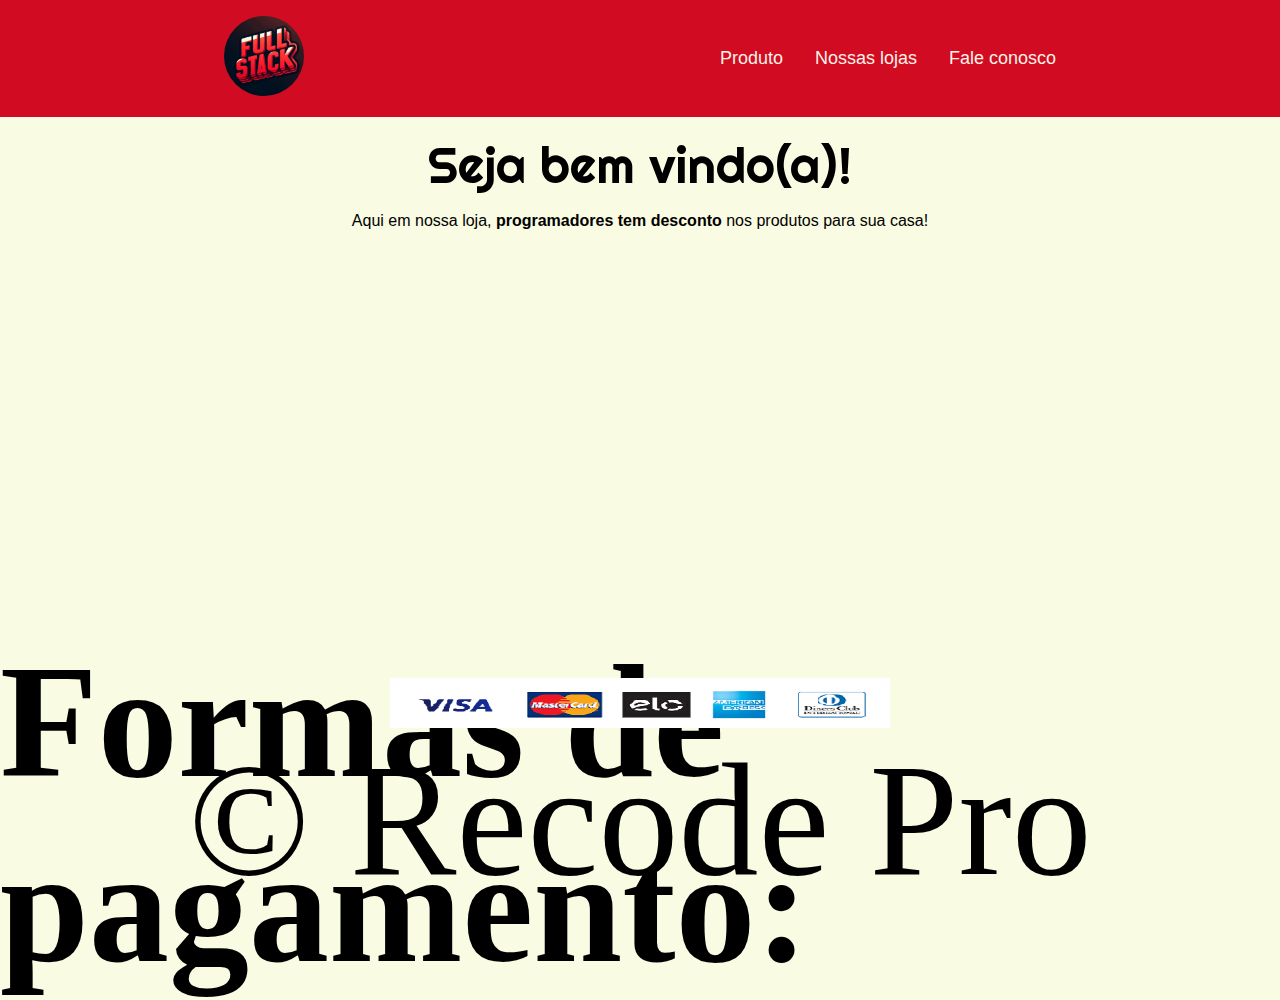
<file: INDEX.HTML>
<!DOCTYPE html>
<html lang="pt-br">
    <head> 
        <meta charset="UTF-8">
       <title> Full stack eletro </title>
       <link rel="stylesheet" href="CSS/ARQUIVO.css">
       <link rel="stylesheet" href="https://stackpath.bootstrapcdn.com/bootstrap/4.1.3/css/bootstrap.min.css" integrity="sha384-MCw98/SFnGE8fJT3GXwEOngsV7Zt27NXFoaoApmYm81iuXoPkFOJwJ8ERdknLPMO" crossorigin="anonymous">
        <script src="JAVASCRIPT/Funções.js"></script>
     
    </head>
    <body>
    
        <header class="cabecalho">
            <a class="cabecalho-menu-item" href="INDEX.HTML"><img class="cabecalho-imagem" src="./imagens/logo.png" alt="Full Stack Eletro"></a> 
            <nav class="cabecalho-menu">
               
                <a class="cabecalho-menu-item" href="PRODUTOS.HTML">Produto</a>
                <a class="cabecalho-menu-item" href="LOJAS.HTML">Nossas lojas</a>
                <a class="cabecalho-menu-item" href="FALE CONOSCO.HTML">Fale conosco</a>
            </nav>
        </header>
     <!-- fim do Menu -->
      <main class="conteudo-principal">
        <section class="conteudo-primario">
        <div class="conteudo-principal-escrito">
        <h2 class="conteudo-principal-titulo">Seja bem vindo(a)!</h2>
        <p class="conteudo-principal-paragrafo">Aqui em nossa loja, <b>programadores tem desconto</b> nos produtos para sua casa!</p>
         
    </section>
    </div>
      </main>
     
     
     
     <footer class="rodape">
        
        <p class="formas-pagamentos"><b>Formas de pagamento:
        </b>
    
    </p>
    <img class="cartao" src="./imagens/cartao.png" alt="formas de pagamento">

        <p class="copyryte">&copy; Recode Pro
            </p>
        </footer>
    </body>
</html>
</file>
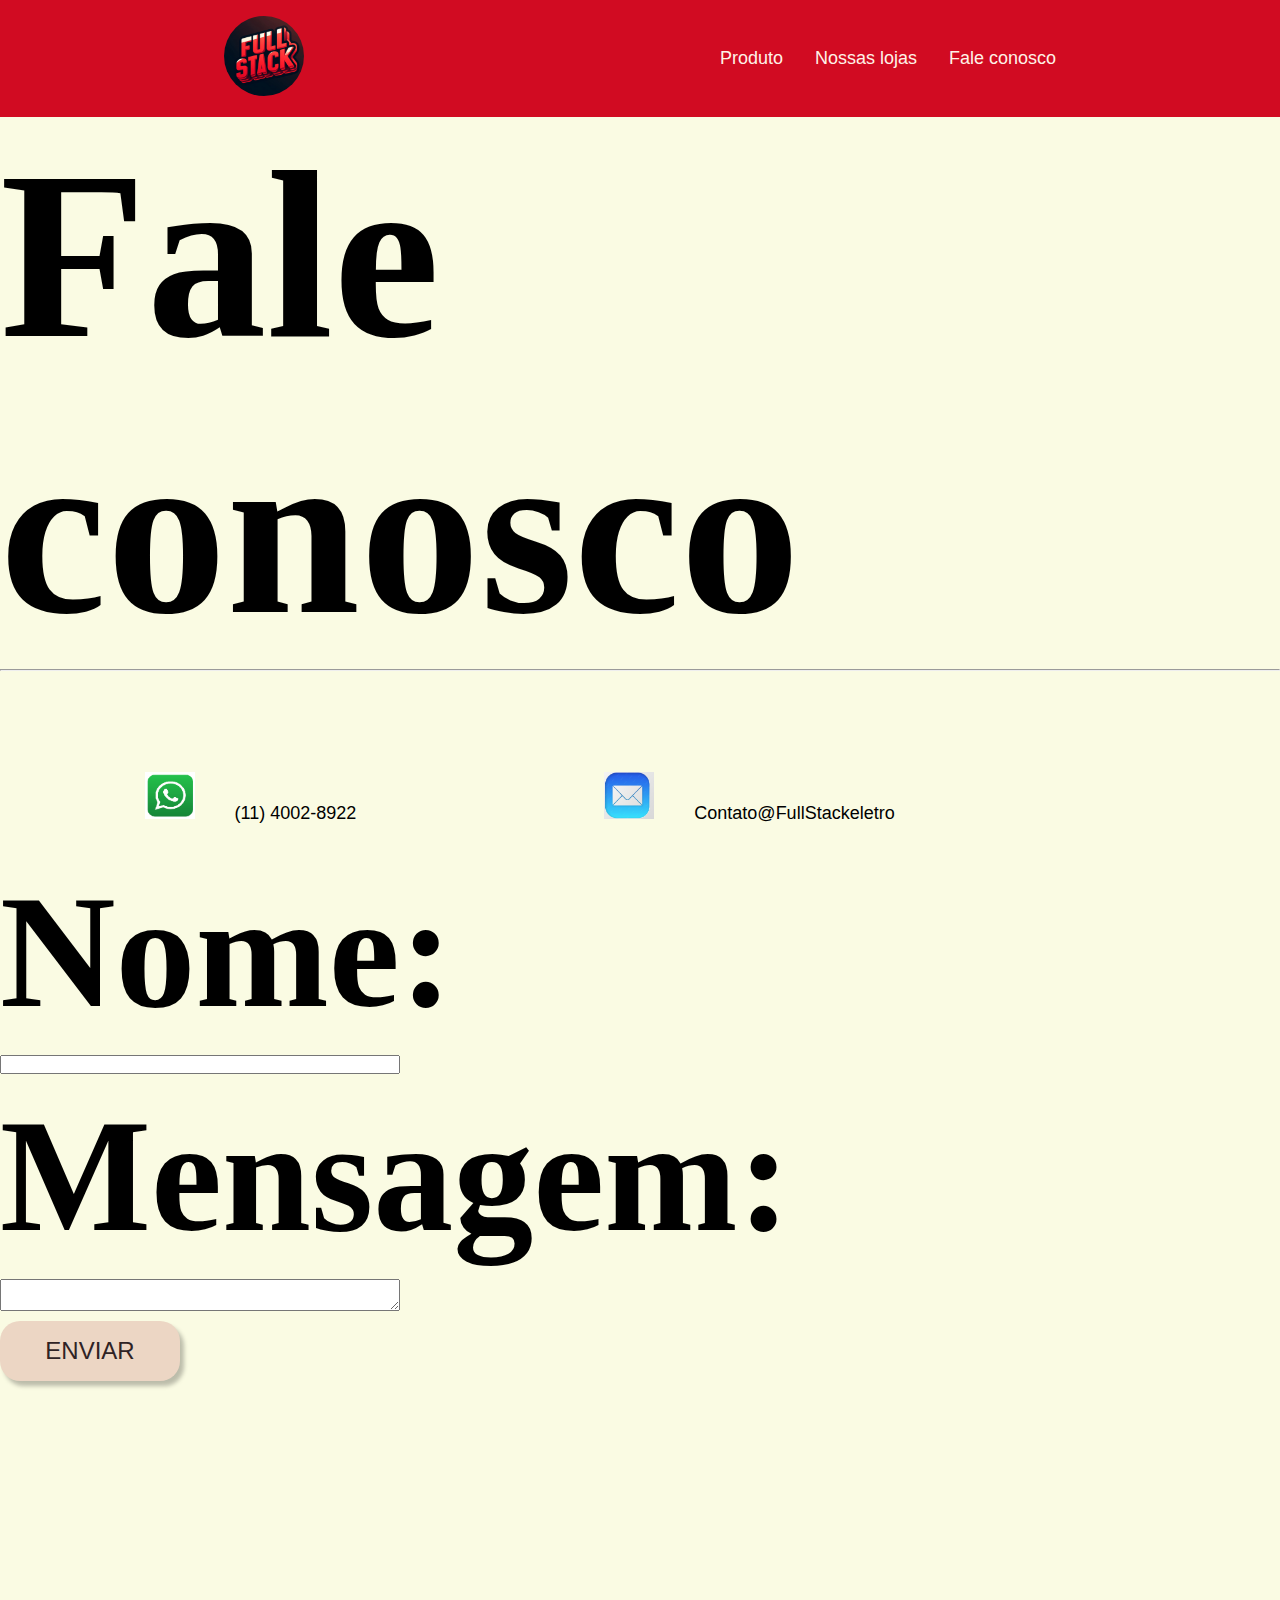
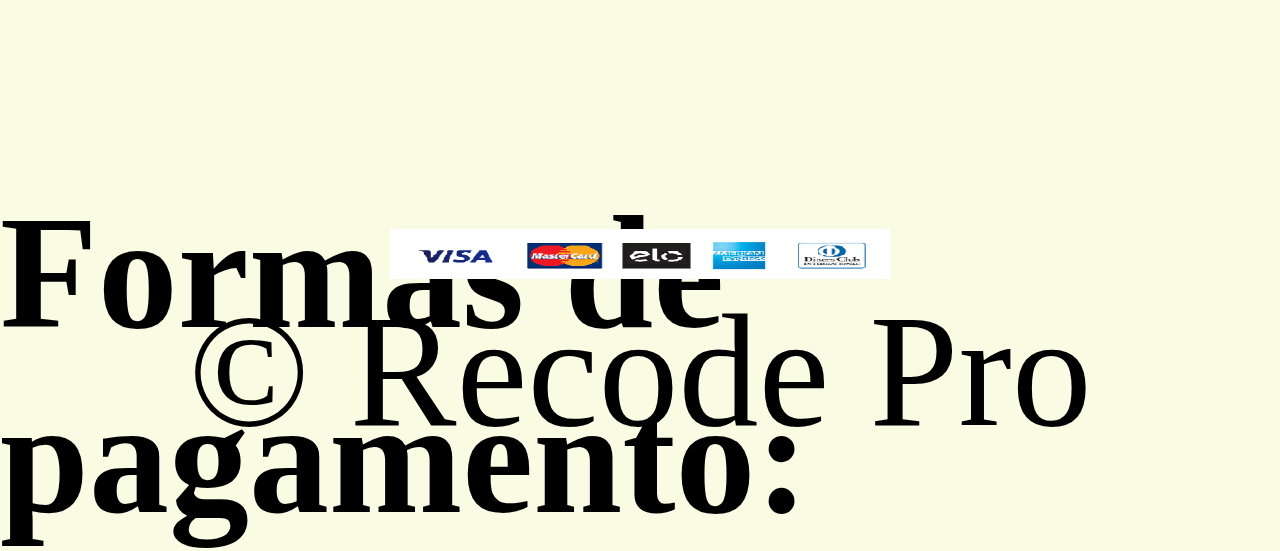
<file: FALE CONOSCO.HTML>
<!DOCTYPE html>
<HTML lang="PT-BR">
    <head>
        <meta charset="UTF-8">
        <TItle> Contato - Full Stack Eletro </TItle>
        <link rel="stylesheet" href="CSS/ARQUIVO.css">
        <link rel="stylesheet" href="https://stackpath.bootstrapcdn.com/bootstrap/4.1.3/css/bootstrap.min.css" integrity="sha384-MCw98/SFnGE8fJT3GXwEOngsV7Zt27NXFoaoApmYm81iuXoPkFOJwJ8ERdknLPMO" crossorigin="anonymous">
        <script src="JAVASCRIPT/Funções.js"></script>
    
    </head>
<body>
        <!-- inicio do Menu -->
        <header class="cabecalho">
            <a class="cabecalho-menu-item" href="INDEX.HTML"><img class="cabecalho-imagem" src="./imagens/logo.png" alt="Full Stack Eletro"></a> 
            <nav class="cabecalho-menu">
               
                <a class="cabecalho-menu-item" href="PRODUTOS.HTML">Produto</a>
                <a class="cabecalho-menu-item" href="LOJAS.HTML">Nossas lojas</a>
                <a class="cabecalho-menu-item" href="FALE CONOSCO.HTML">Fale conosco</a>
            </nav>
        </header>
         <!-- fim do Menu -->
    <h2>Fale conosco </h2>
 
    
    <hr>
    <table BORDER="0" WIDTH="1000" CELLPADDING="20">
        <TR>
            <TD WIDTH="50%" ALIGN="CENTER">
                <IMG SRC="./imagens/WPP.png" width="50PX">
                    <font face="Arial" size="4">(11) 4002-8922</font>
            </TD>
           
            <TD WIDTH="50%" ALIGN="CENTER">
                <IMG SRC="./imagens/msg.png" width="50PX">
                    <font face="Arial" size="4">Contato@FullStackeletro</font>
        </TR>
    </table>


    <form class="formulario">
        <h4>Nome: </h4>
        <input type="text" style="width: 400px;">
        <h4>Mensagem: </h4>
        <textarea style="width: 400px;"></textarea>
        <button class="conteudo-principal-botao">ENVIAR</button>
    </form>


    <footer class="rodape">
        
        <p class="formas-pagamentos"><b>Formas de pagamento:
        </b>
    
    </p>
    <img class="cartao" src="./imagens/cartao.png" alt="formas de pagamento">

        <p class="copyryte">&copy; Recode Pro
            </p>
        </footer>
    
</body>
</HTML>
</file>
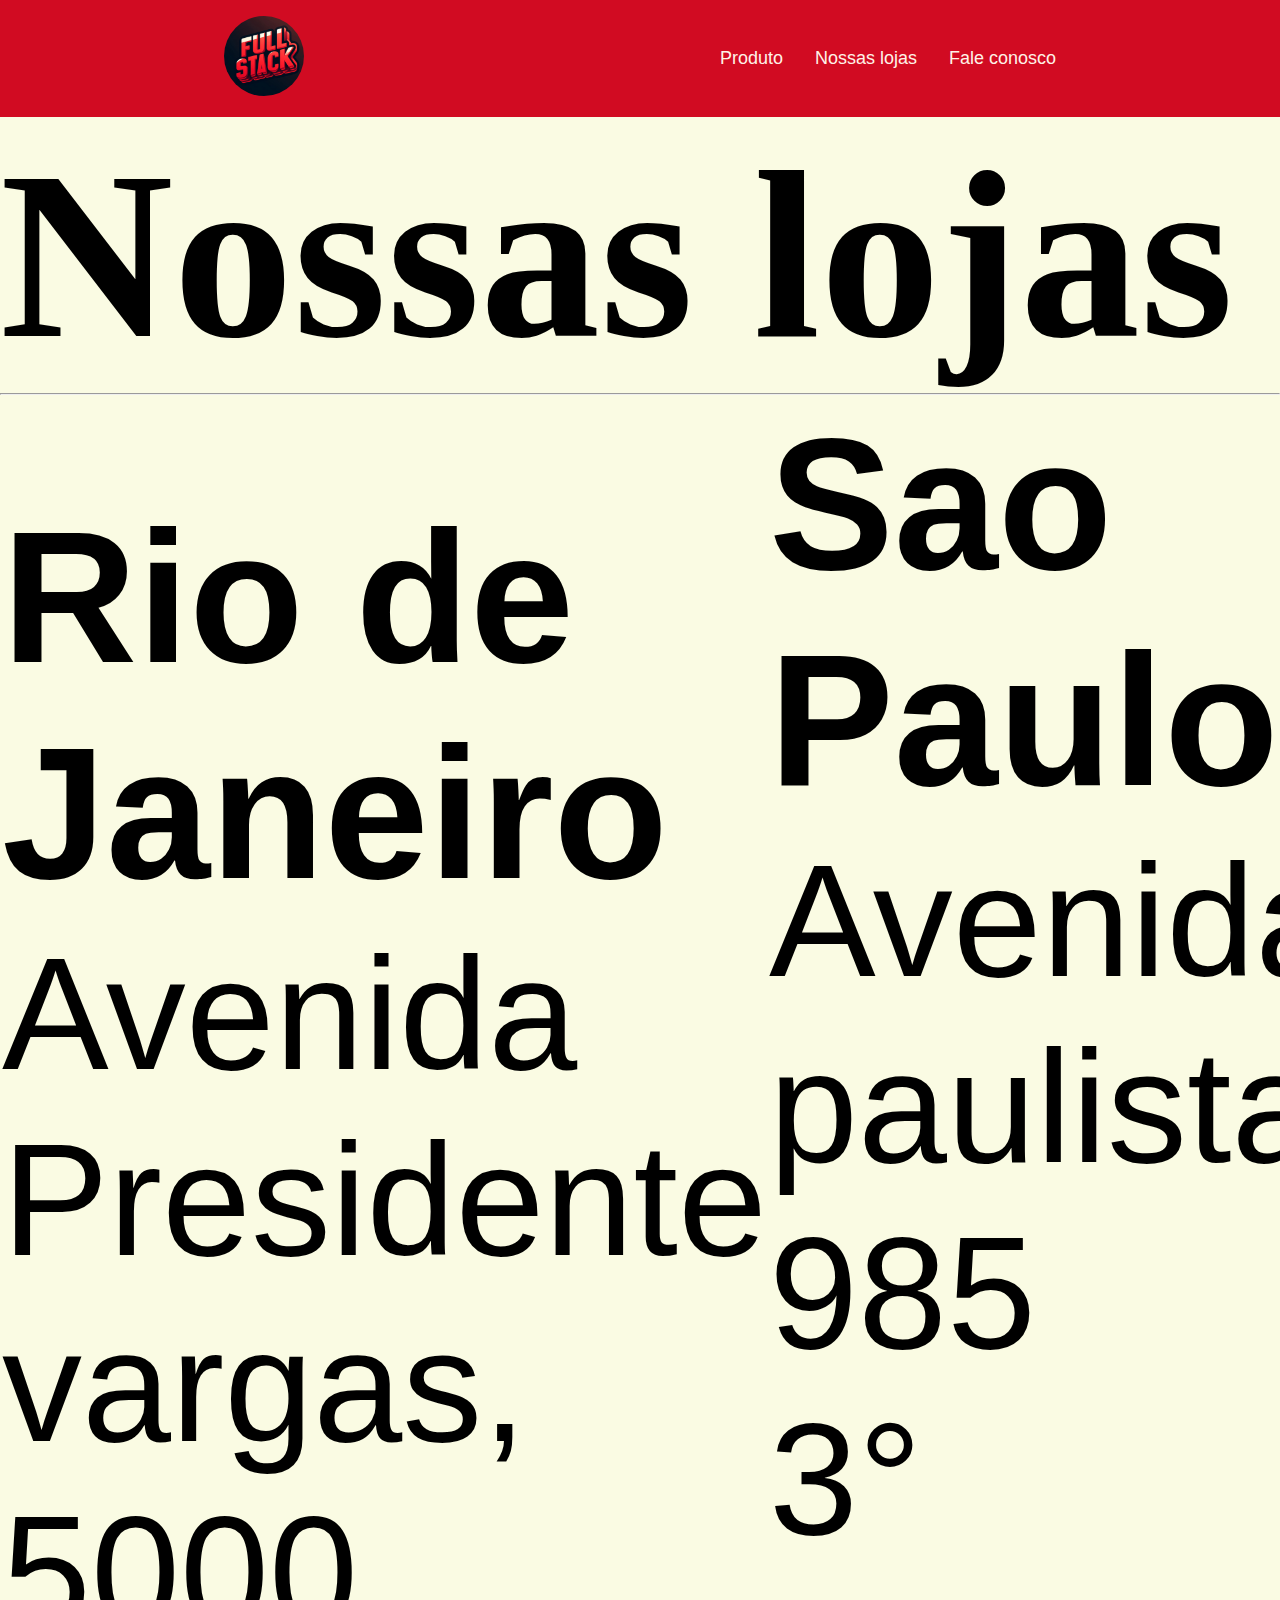
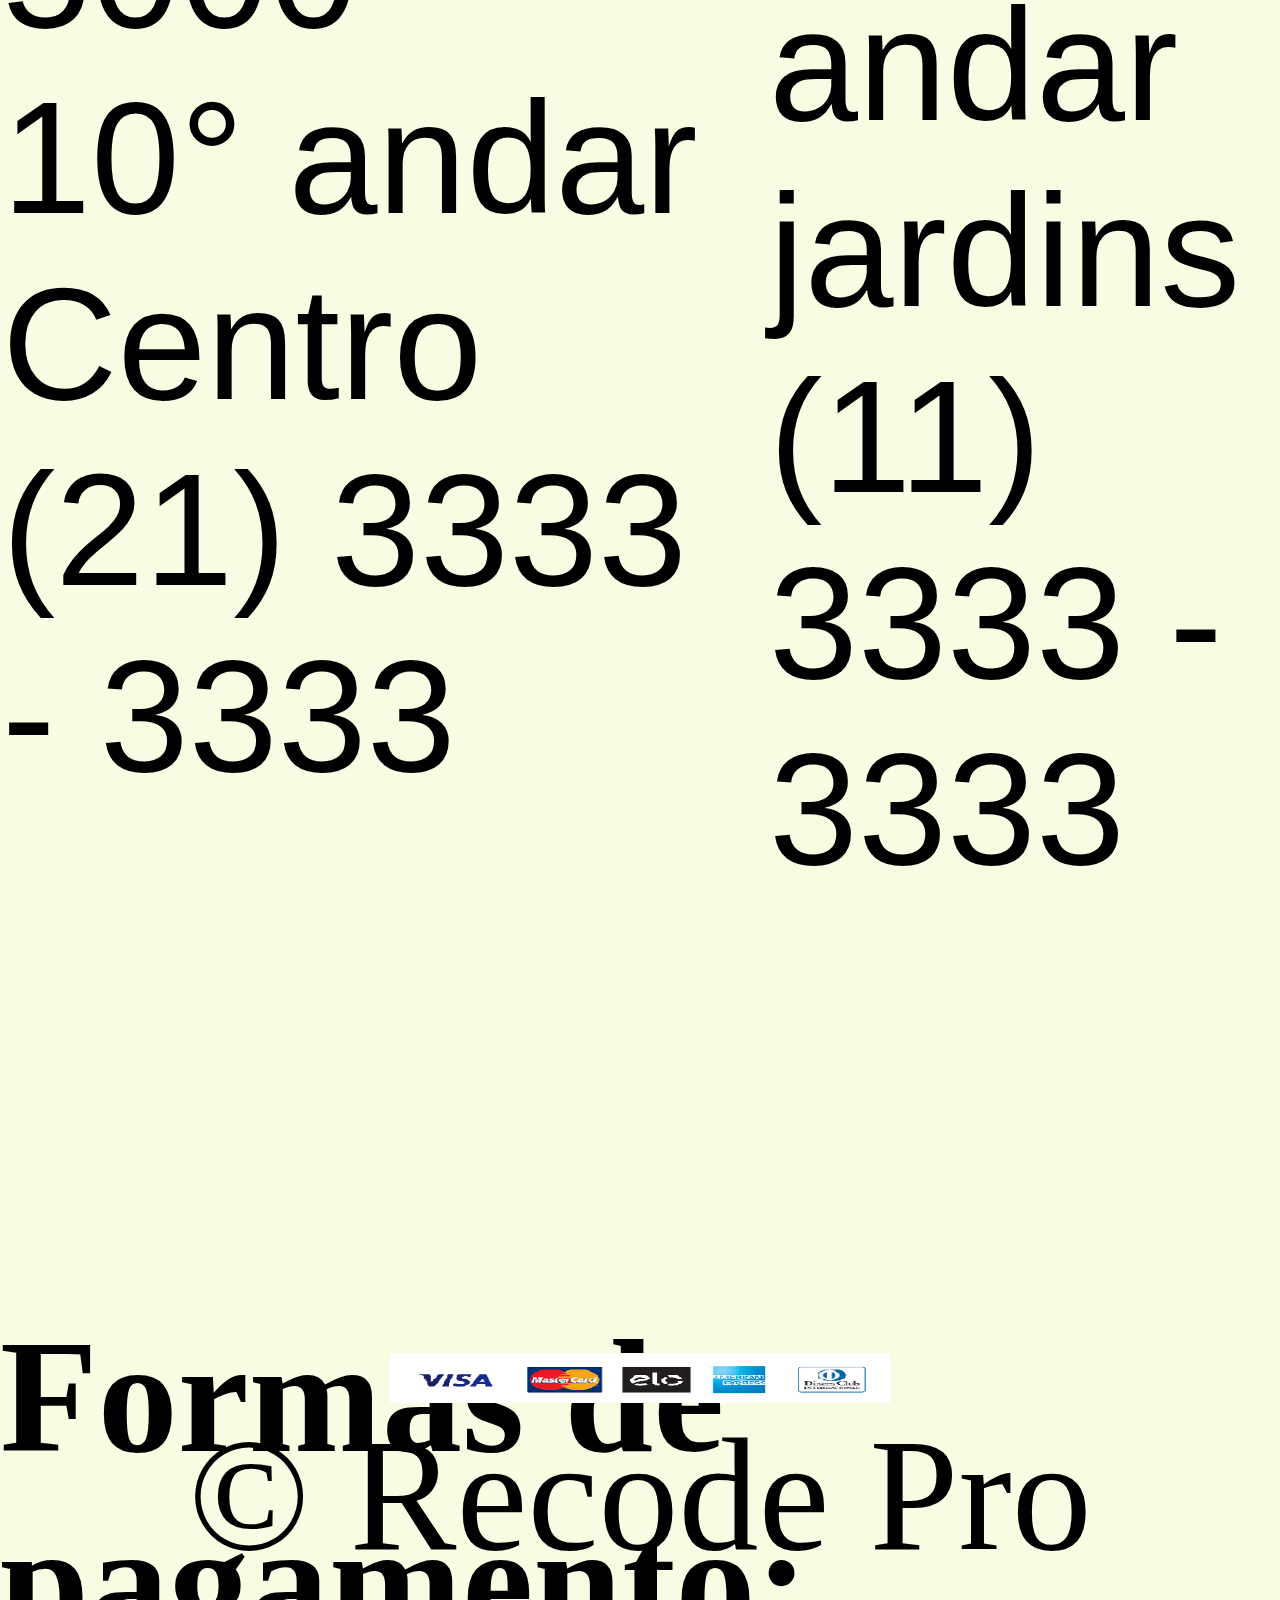
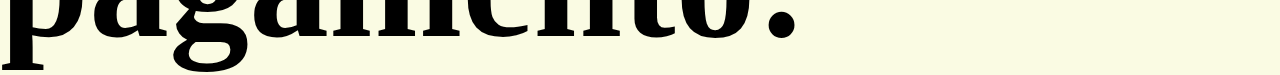
<file: LOJAS.HTML>
<!DOCTYPE html>
<HTML lang="PT-BR">
    <HEad>
        <meta charset="UTF-8">
        <TItle> Nossas lojas - Full Stack Eletro </TItle>
        <link rel="stylesheet" href="CSS/ARQUIVO.css">
        <link rel="stylesheet" href="https://stackpath.bootstrapcdn.com/bootstrap/4.1.3/css/bootstrap.min.css" integrity="sha384-MCw98/SFnGE8fJT3GXwEOngsV7Zt27NXFoaoApmYm81iuXoPkFOJwJ8ERdknLPMO" crossorigin="anonymous">
        <script src="JAVASCRIPT/Funções.js"></script>
    </HEad>
<body>
        <!-- inicio do Menu -->
        <header class="cabecalho">
            <a class="cabecalho-menu-item" href="INDEX.HTML"><img class="cabecalho-imagem" src="./imagens/logo.png" alt="Full Stack Eletro"></a> 
             <nav class="cabecalho-menu">
                
                <a class="cabecalho-menu-item" href="PRODUTOS.HTML">Produto</a>
                <a class="cabecalho-menu-item" href="LOJAS.HTML">Nossas lojas</a>
                <a class="cabecalho-menu-item" href="FALE CONOSCO.HTML">Fale conosco</a>
            </nav>
        </header>
         <!-- fim do Menu -->
    <h2>Nossas lojas</h2>
   
    <hr>

    <table border="0" width="100%" cellpadding="20">
        <tr>
            <td width="33%">
                <h3><font face="arial">Rio de Janeiro</font></h3>
                    <p><font face="arial">Avenida Presidente vargas, 5000</font></p>
                    <p><font face="arial">10° andar</font></p>
                    <p><font face="arial">Centro</font></p>
                    <p><font face="arial">(21) 3333 - 3333</font></p>
                
            </td>
            <td width="33%">
                <h3><font face="arial">Sao Paulo</font></h3>
                    <p><font face="arial">Avenida paulista, 985</font></p>
                    <p><font face="arial">3° andar</font></p>
                    <p><font face="arial">jardins</font></p>
                    <p><font face="arial">(11) 3333 - 3333</font></p>
                
            </td>
            <td width="33%">
                <h3><font face="arial">Santa Catarina</font></h3>
                    <p><font face="arial">Rua Major Ávila, 370</font></p>
                    
                    <p><font face="arial">Vila Mariana</font></p>
                    <p><font face="arial">(33) 3333 - 3333</font></p>
                
            </td>
        </tr>
    </table>
   
    <footer class="rodape">
        
        <p class="formas-pagamentos"><b>Formas de pagamento:
        </b>
    
    </p>
    <img class="cartao" src="./imagens/cartao.png" alt="formas de pagamento">

        <p class="copyryte">&copy; Recode Pro
            </p>
        </footer>
</body>
    
</body>
</HTML>
</file>
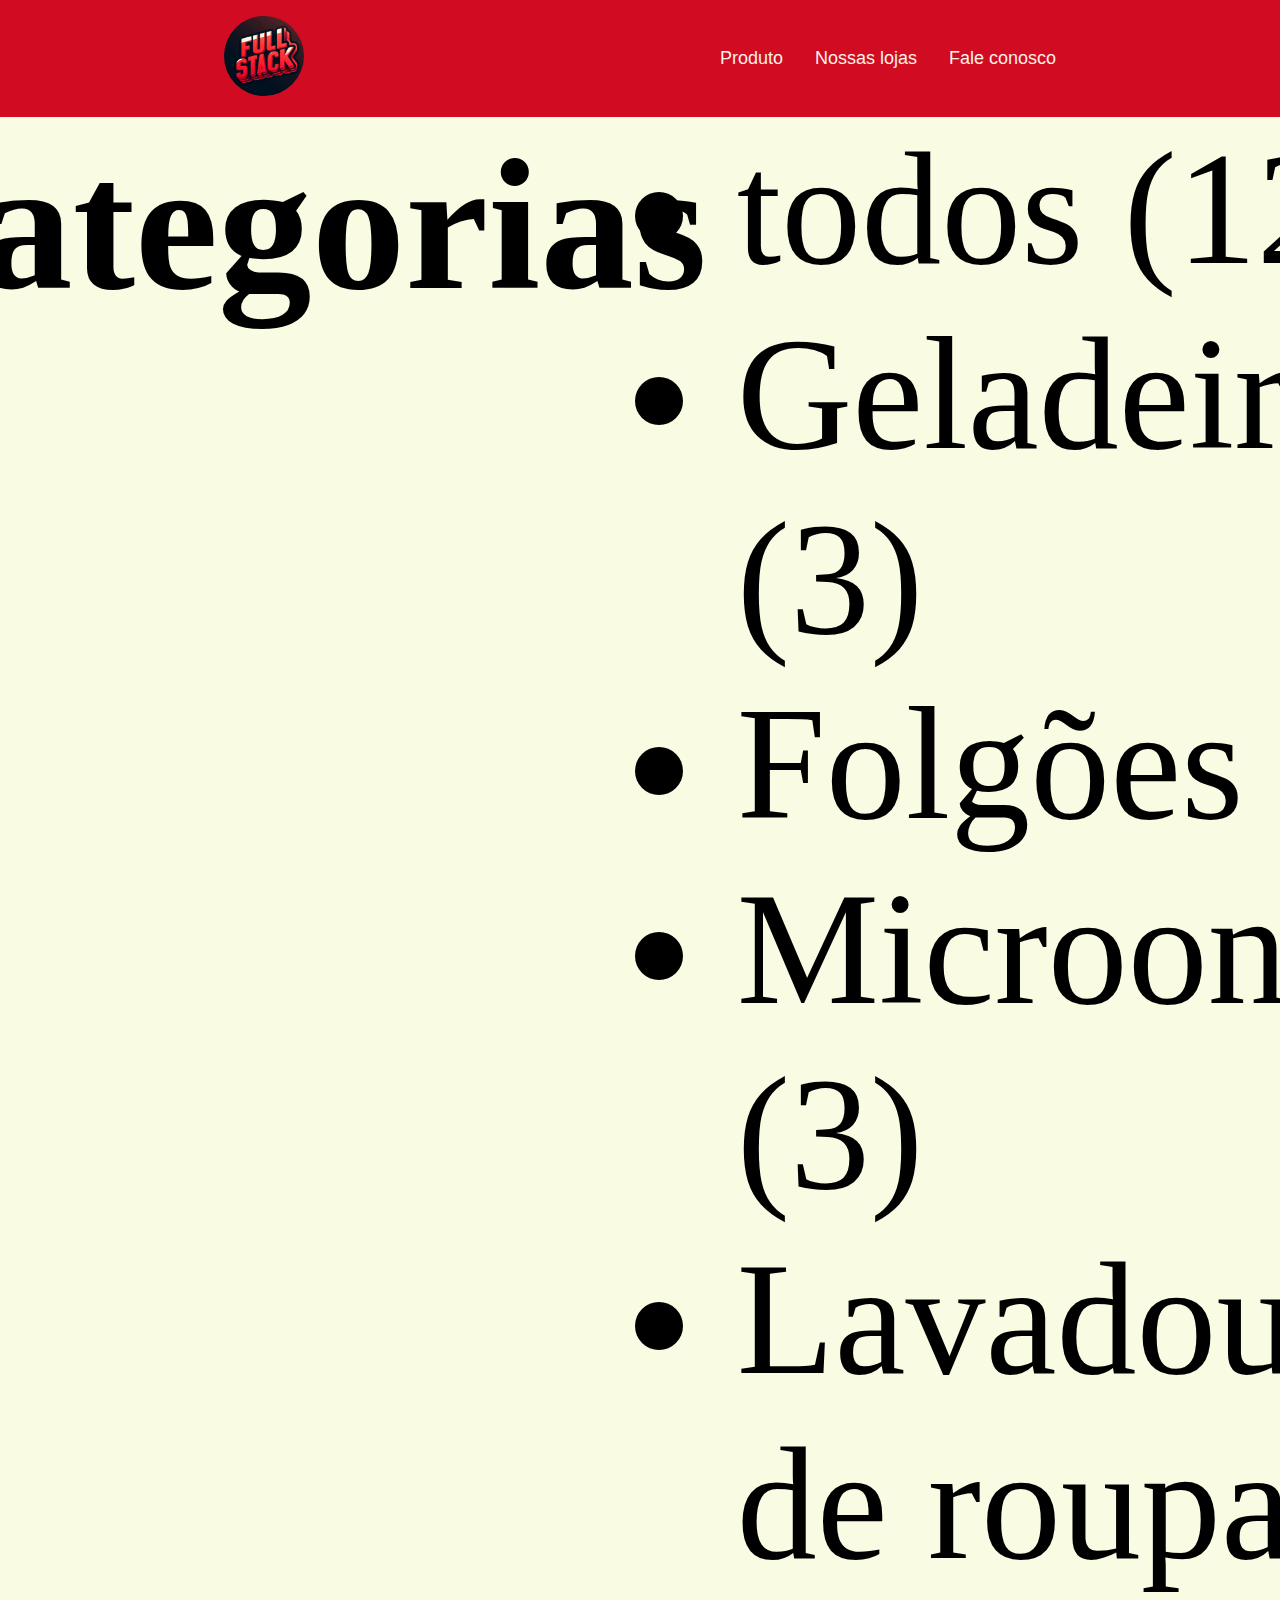
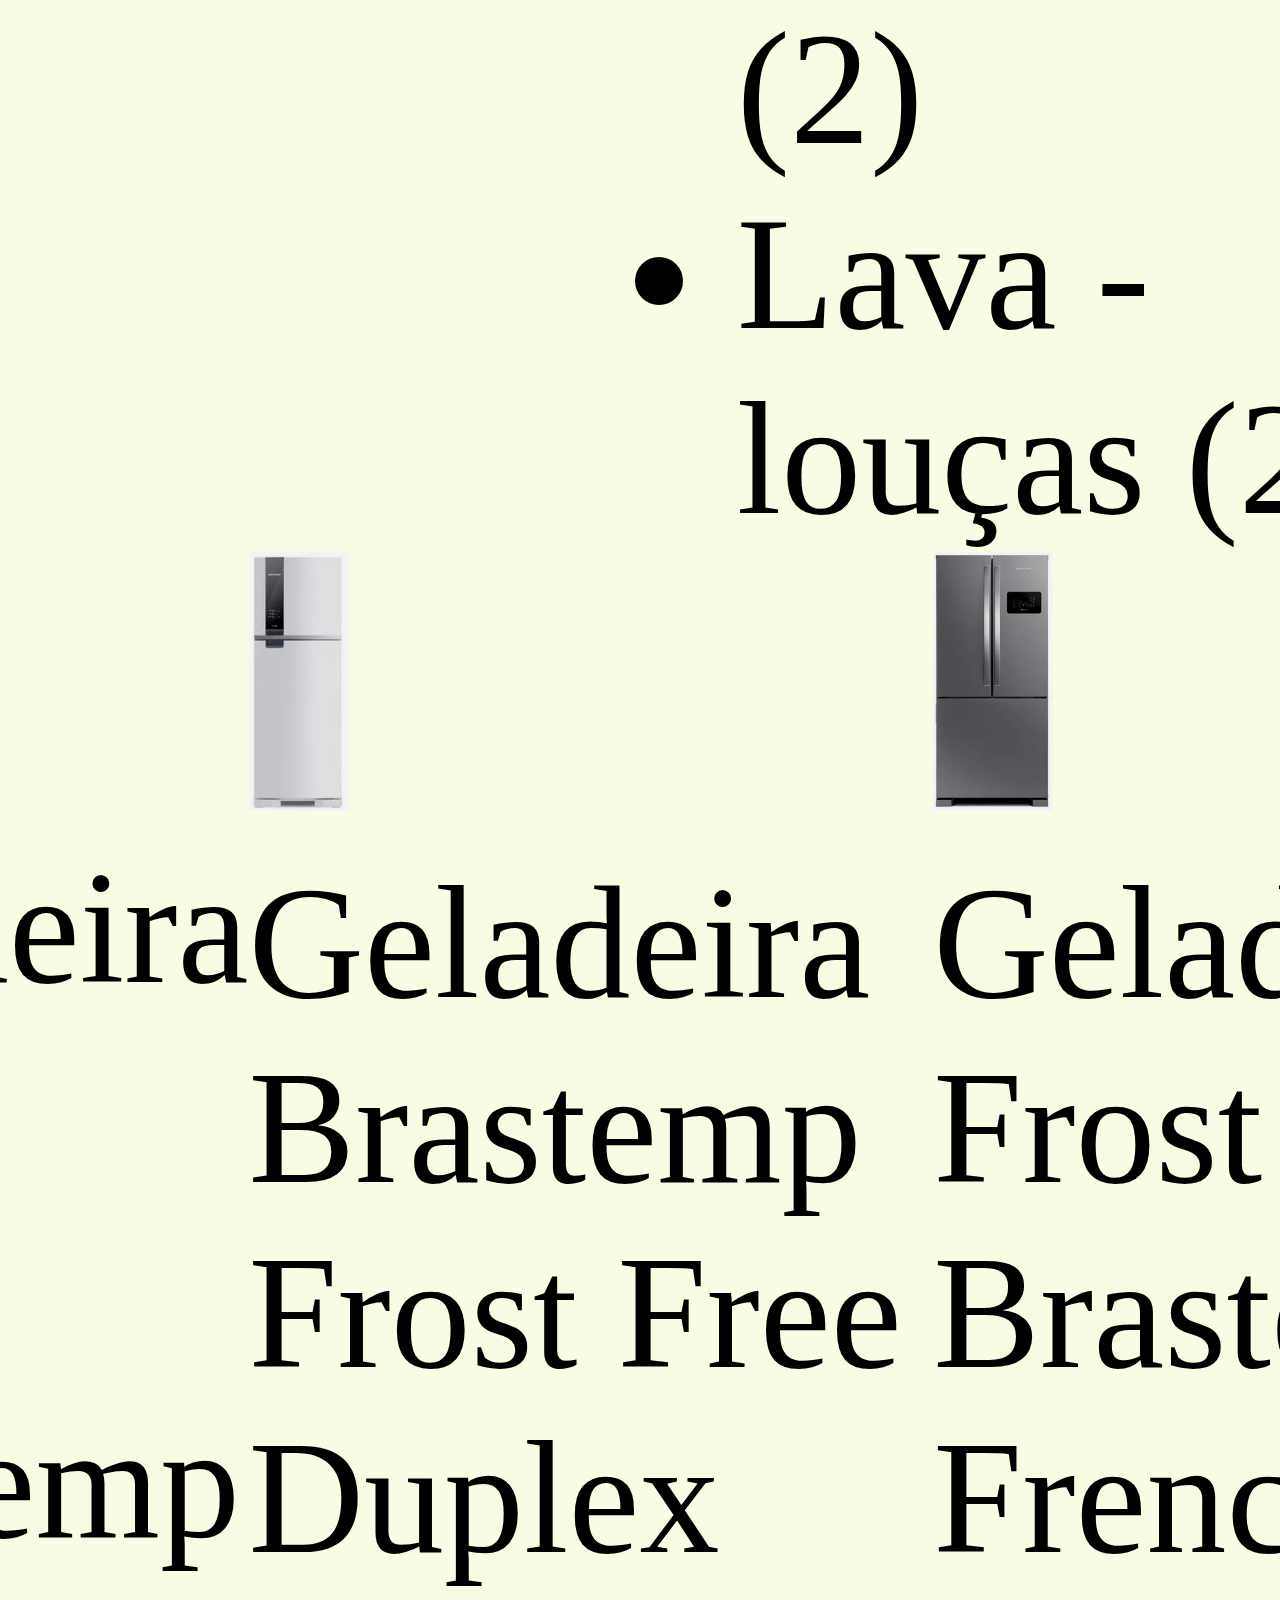
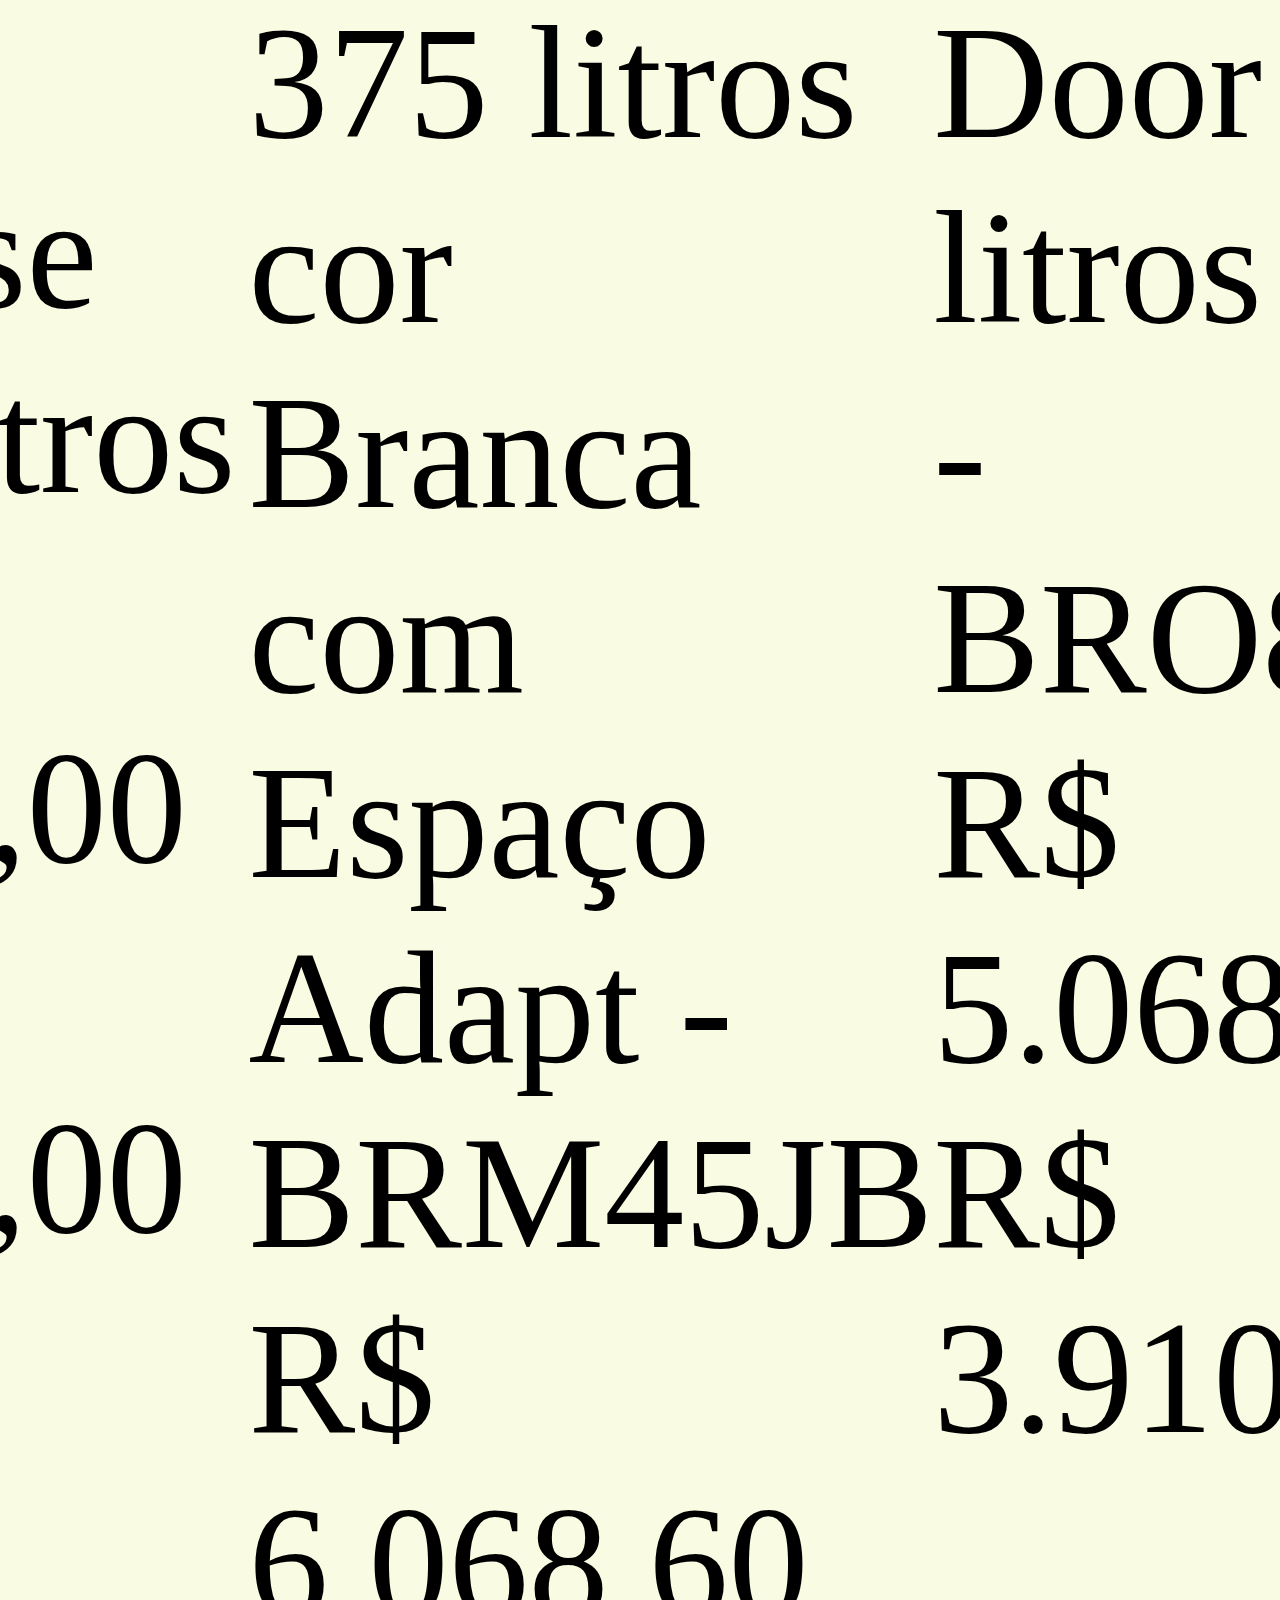
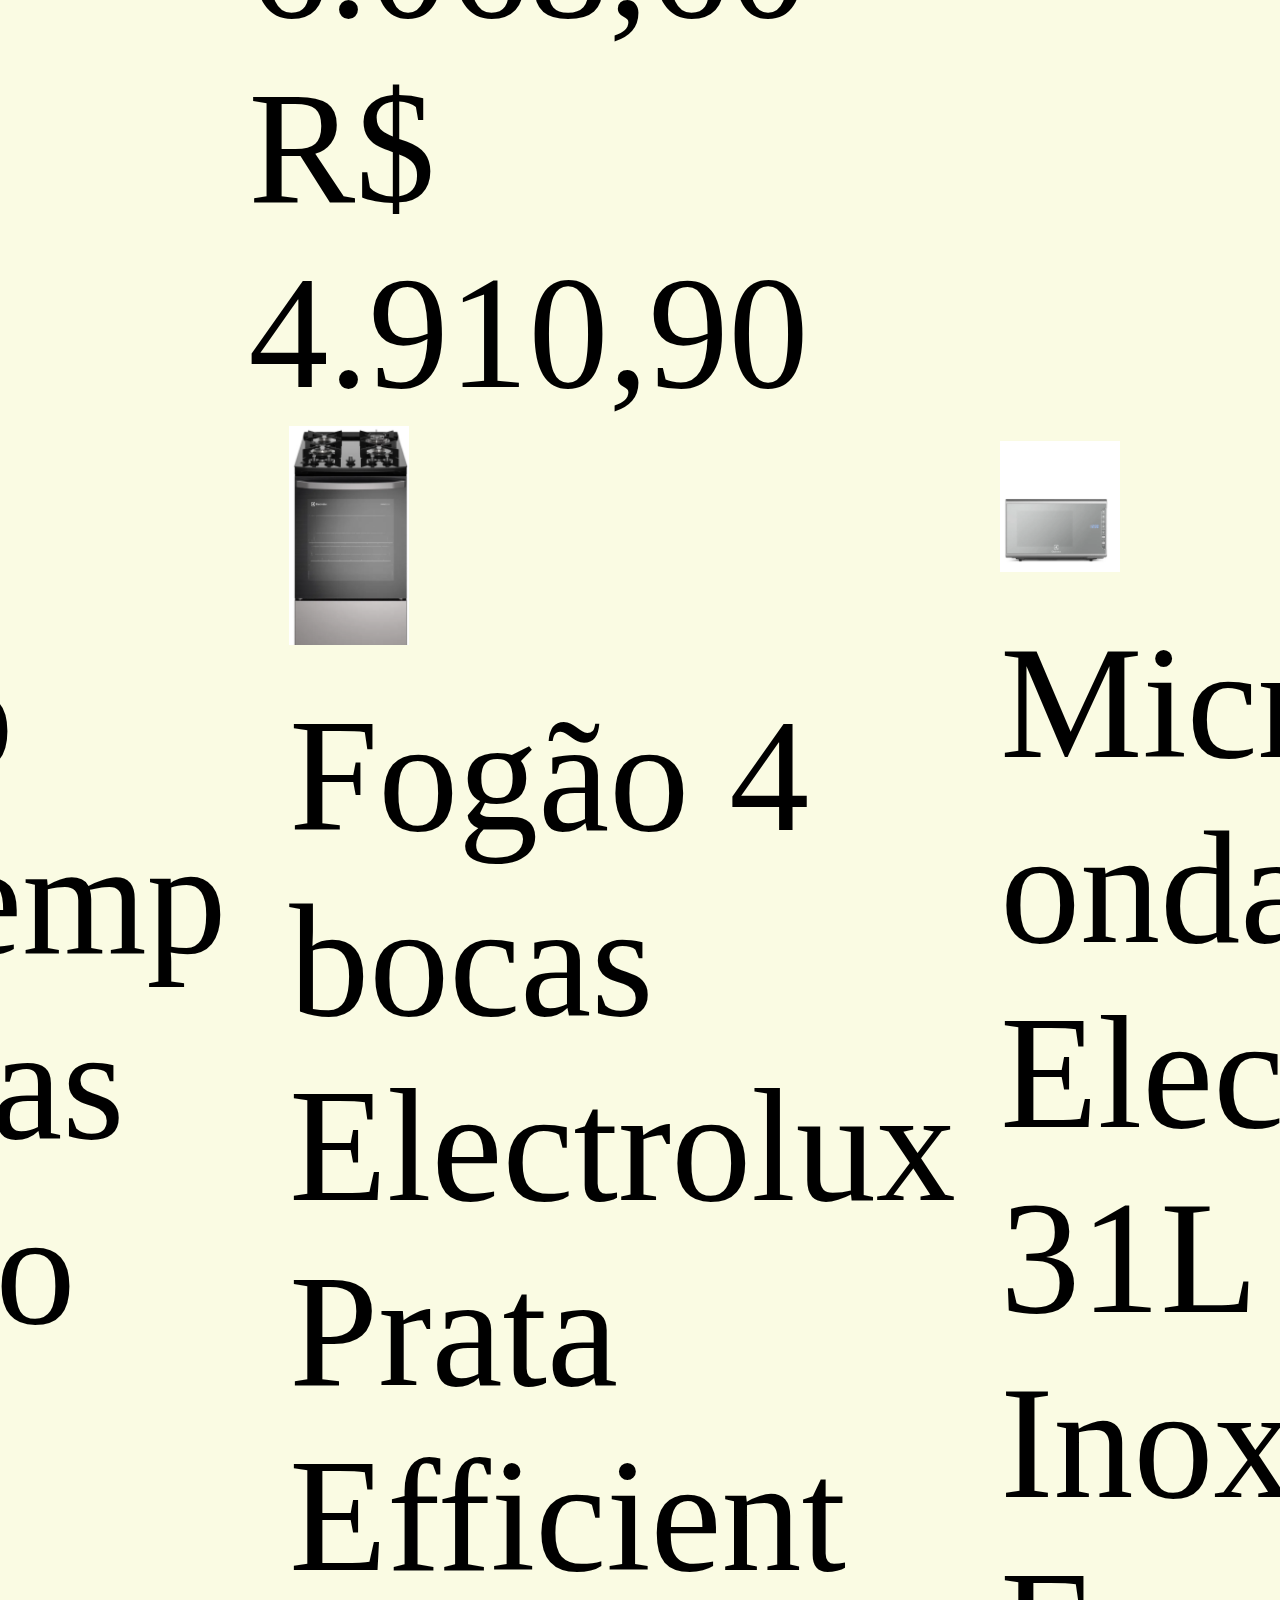
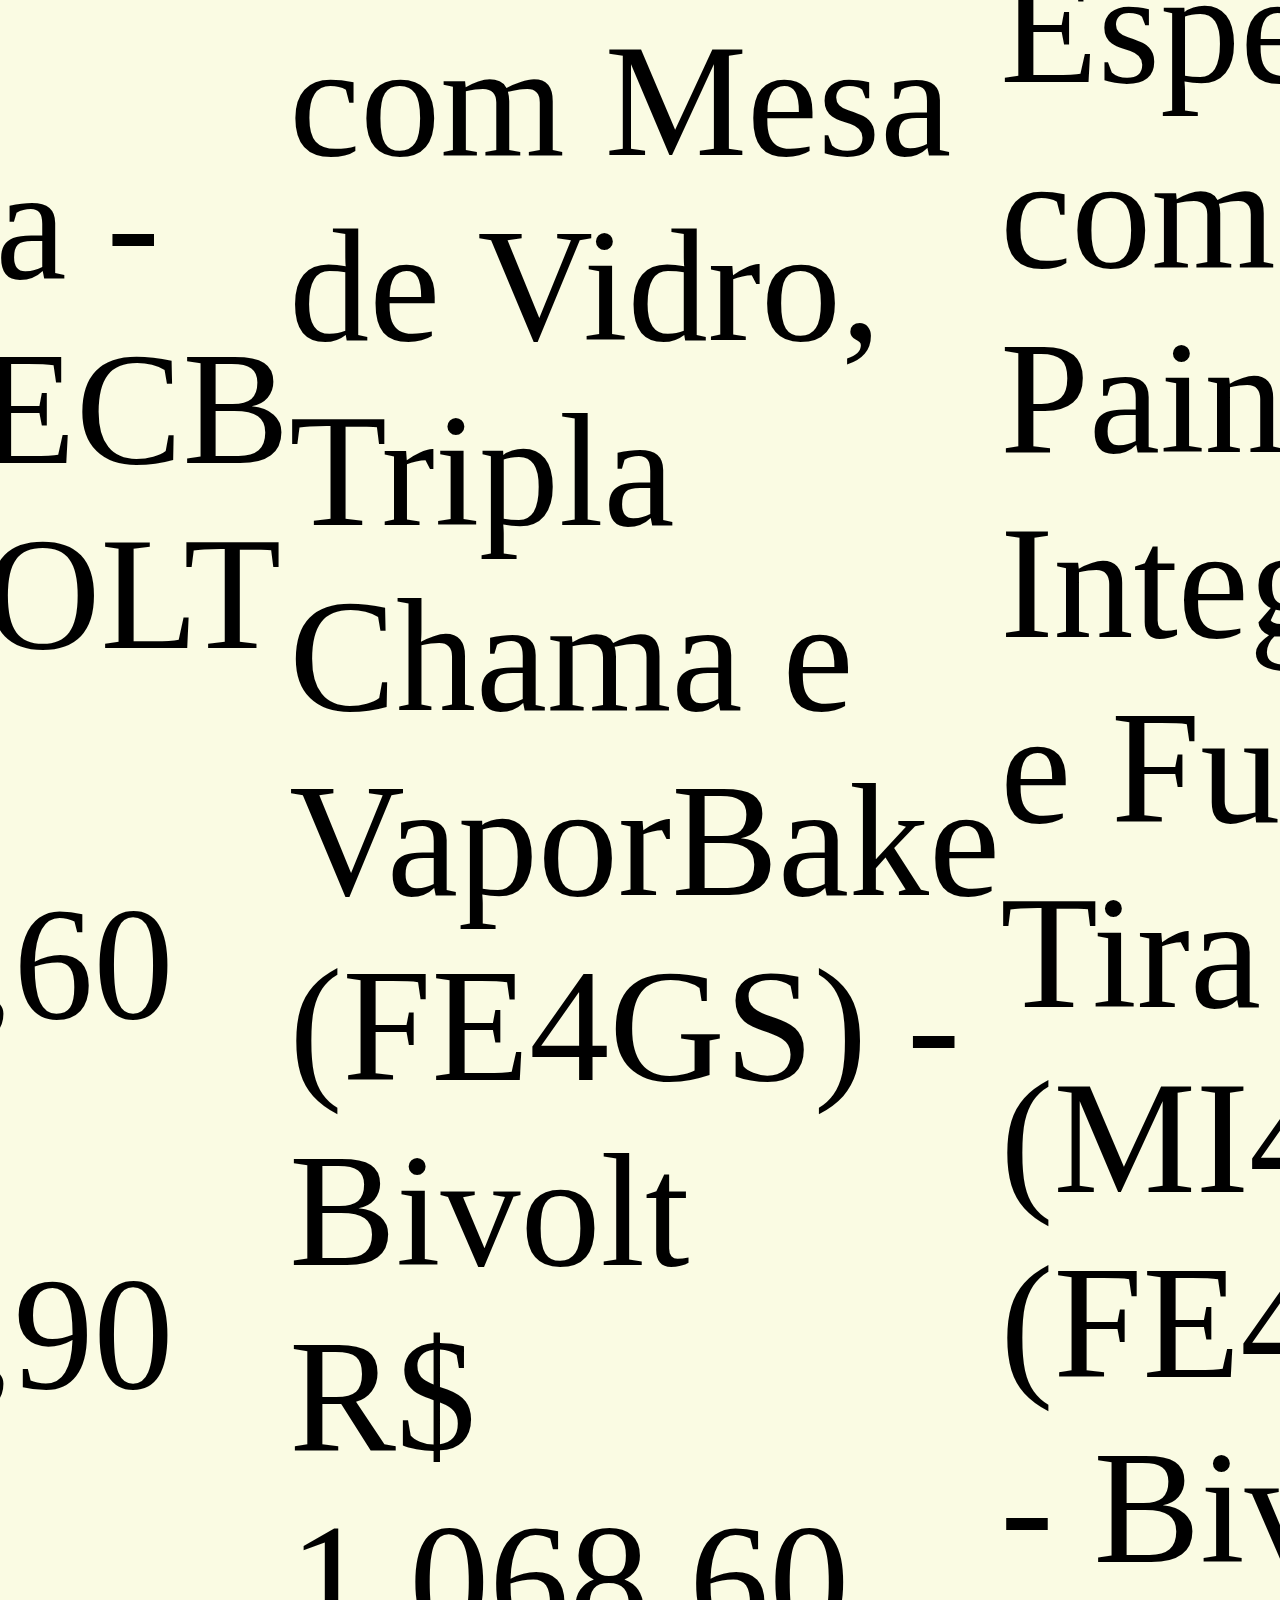
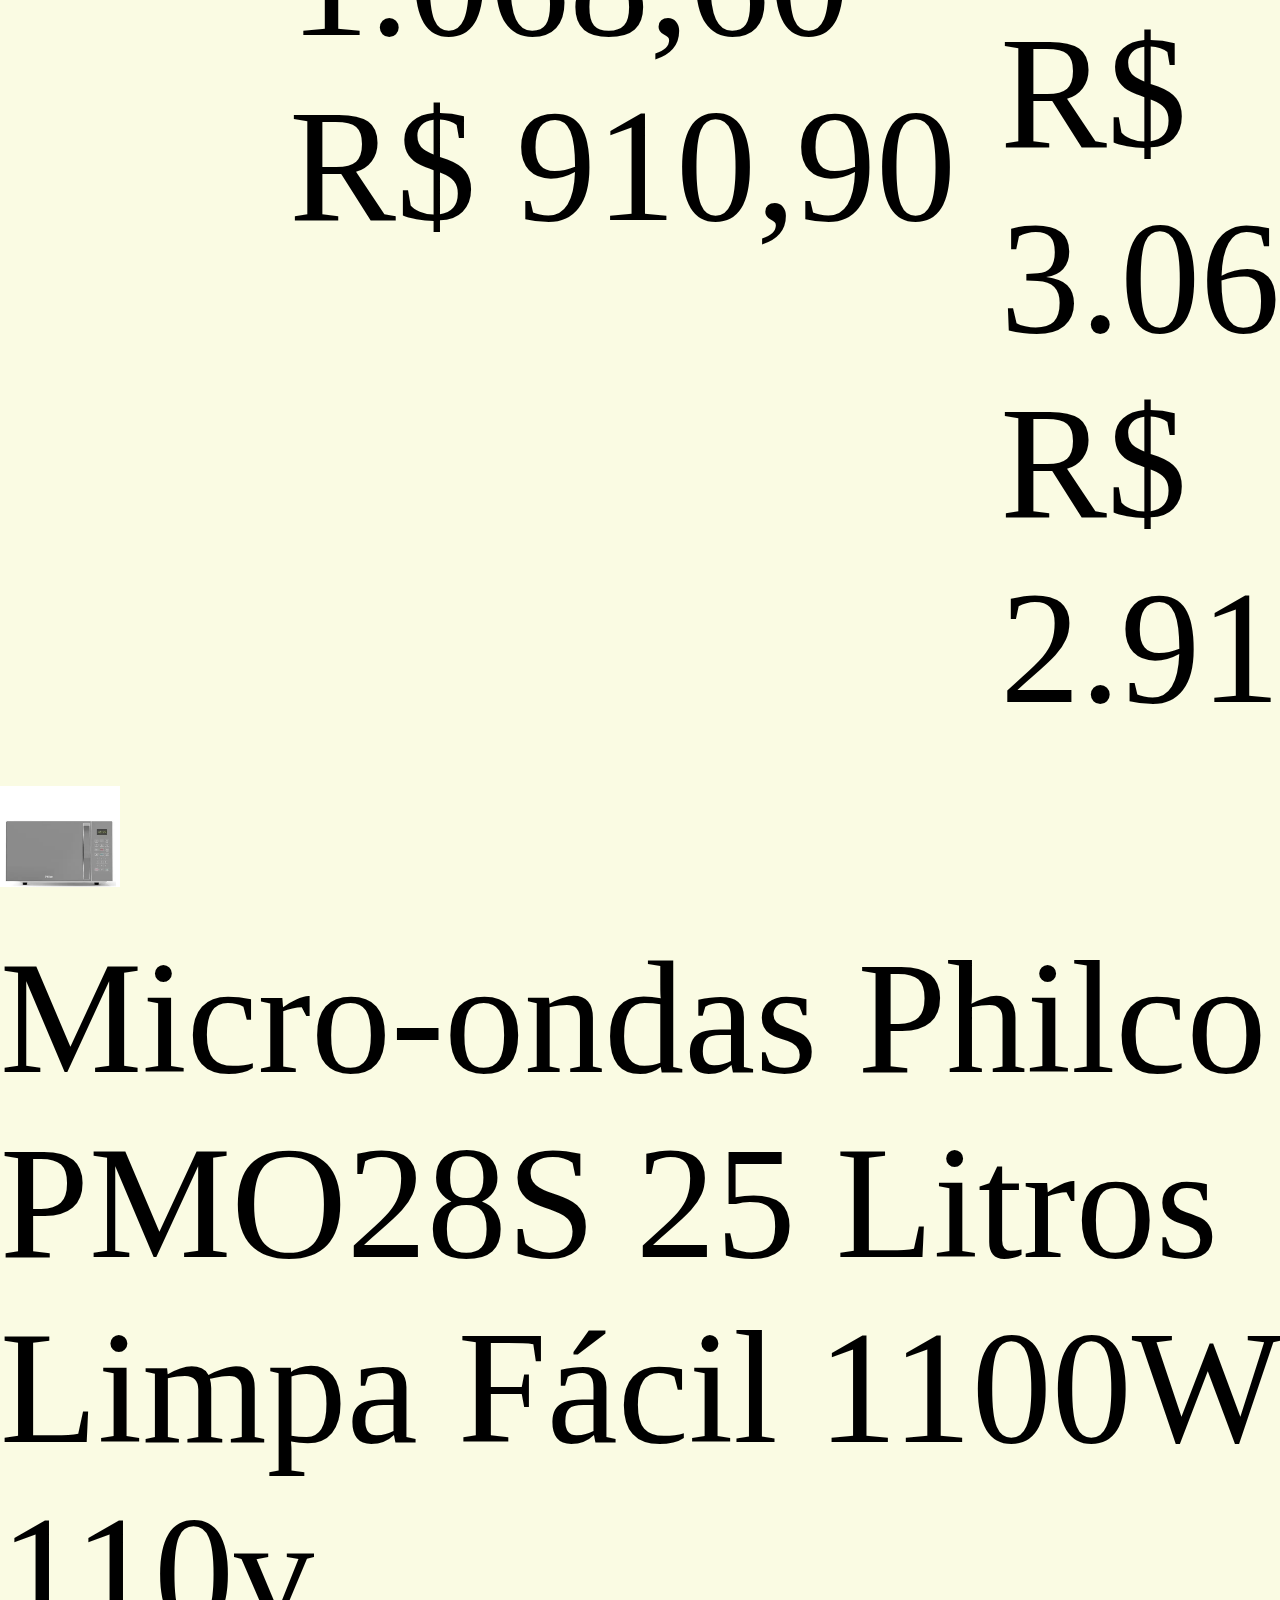
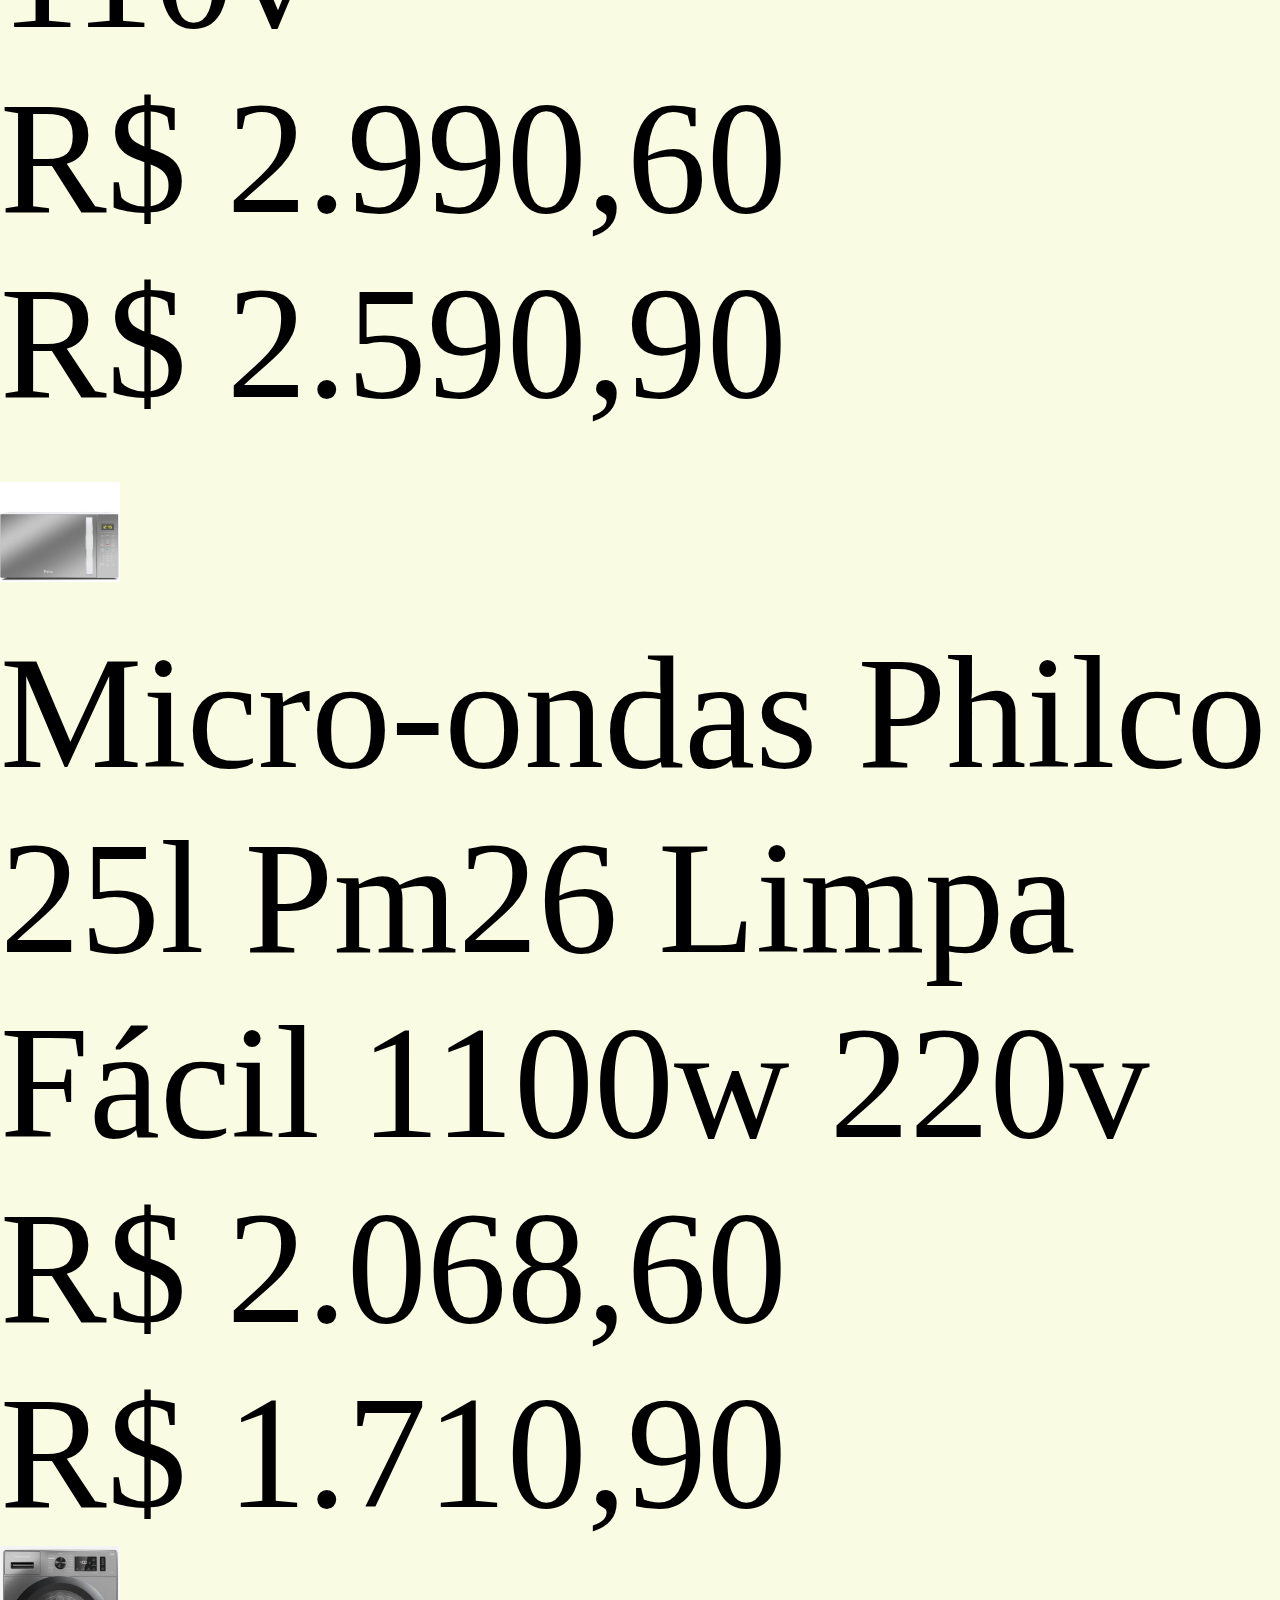
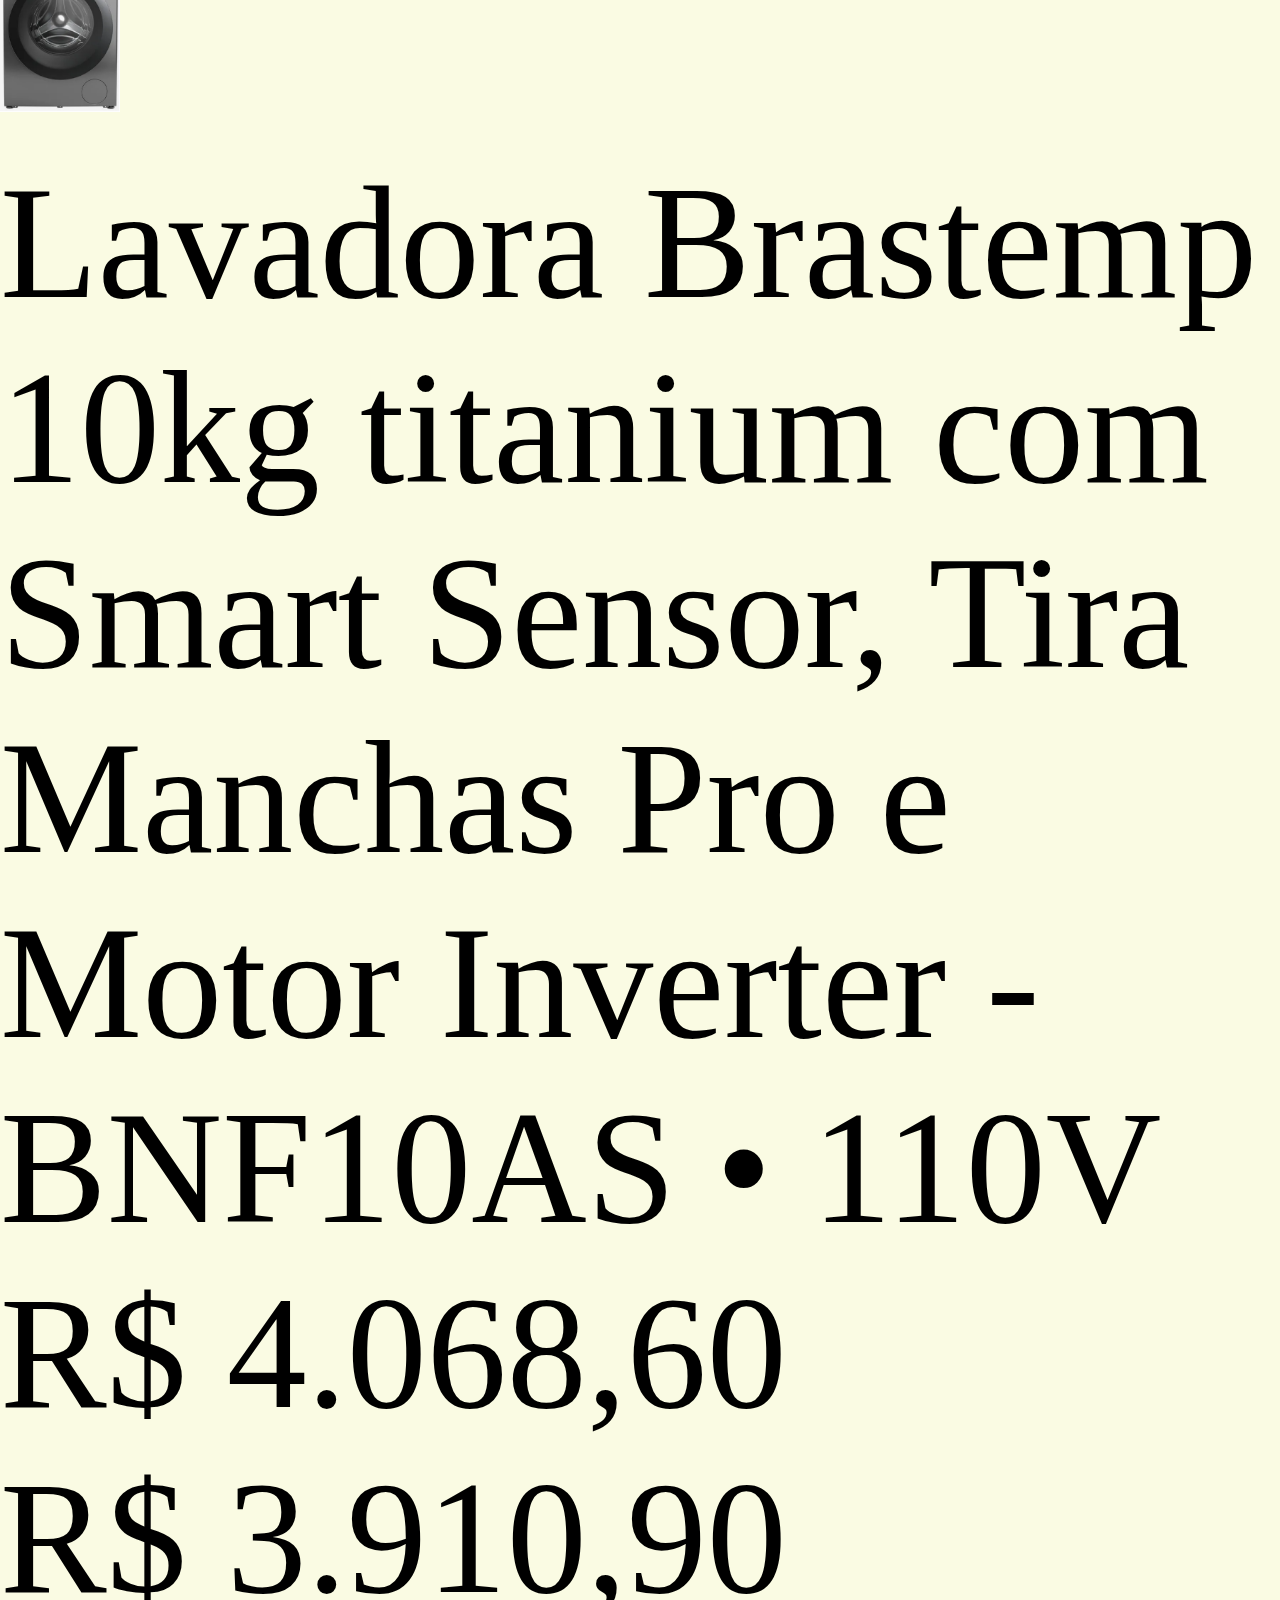
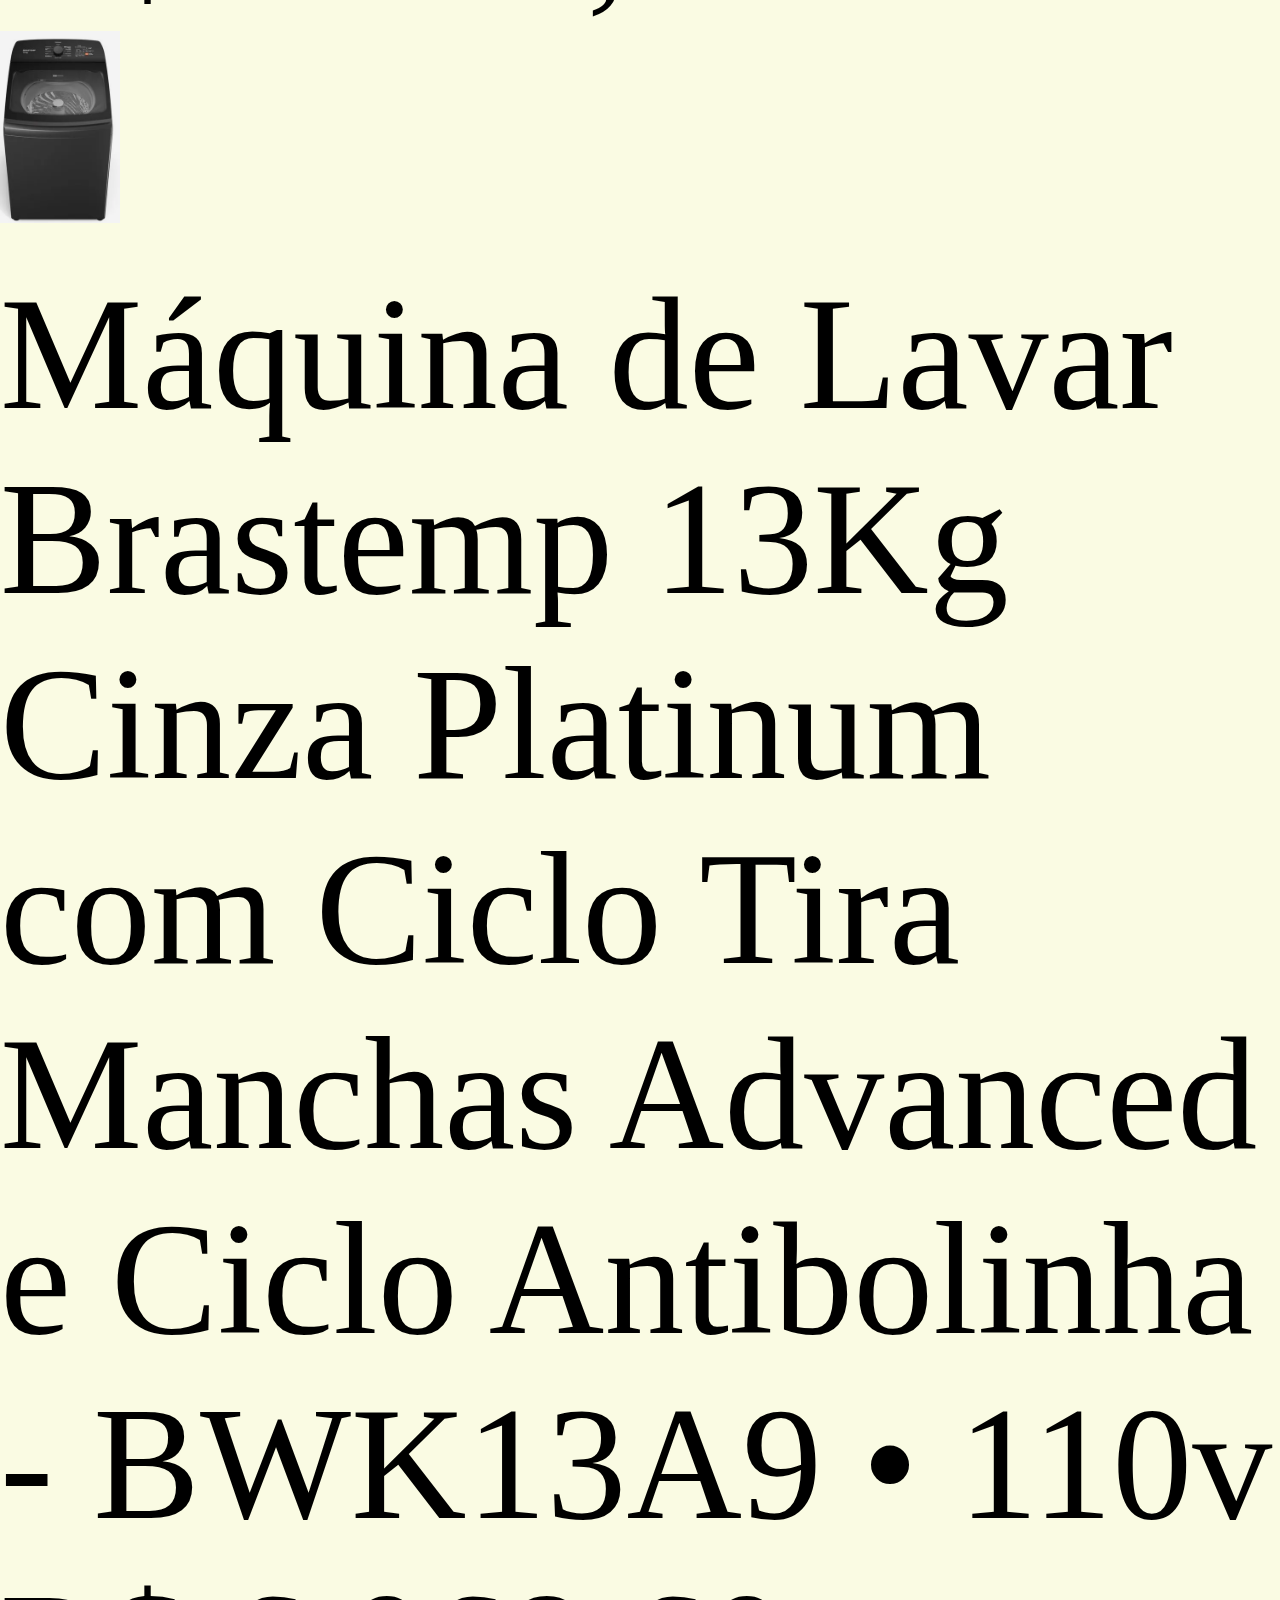
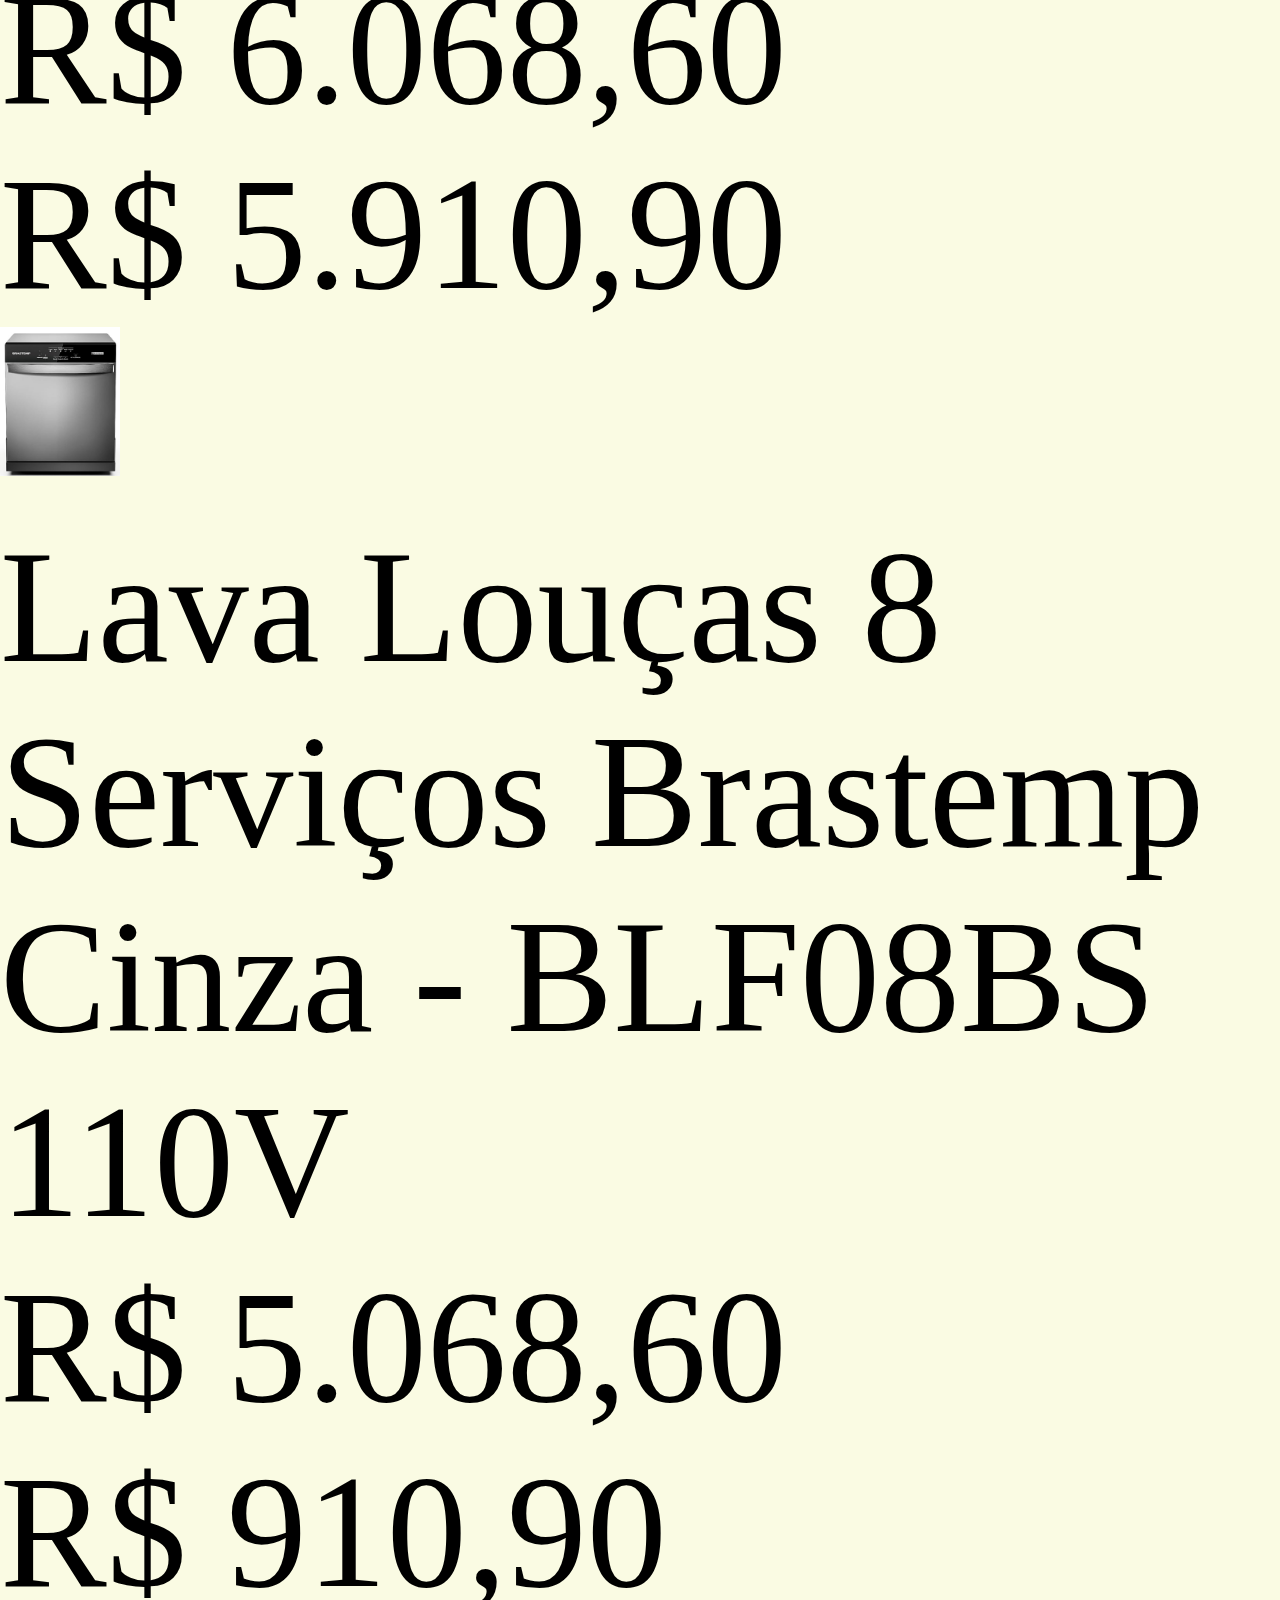
<file: PRODUTOS.HTML>
<!DOCTYPE html>
<HTML lang="PT-BR">
    <HEad>
        <meta charset="UTF-8">
        <TItle> Produtos - Full Stack Eletro </TItle>
        <link rel="stylesheet" href="CSS/ARQUIVO.css">
        <link rel="stylesheet" href="https://stackpath.bootstrapcdn.com/bootstrap/4.1.3/css/bootstrap.min.css" integrity="sha384-MCw98/SFnGE8fJT3GXwEOngsV7Zt27NXFoaoApmYm81iuXoPkFOJwJ8ERdknLPMO" crossorigin="anonymous">
        <script src="JAVASCRIPT/Funções.js"></script>
    </HEad>
<body>
        <!-- inicio do Menu -->
        <header class="cabecalho">
            <a class="cabecalho-menu-item" href="INDEX.HTML"><img class="cabecalho-imagem" src="./imagens/logo.png" alt="Full Stack Eletro"></a> 
            <nav class="cabecalho-menu">
               
                <a class="cabecalho-menu-item" href="PRODUTOS.HTML">Produto</a>
                <a class="cabecalho-menu-item" href="LOJAS.HTML">Nossas lojas</a>
                <a class="cabecalho-menu-item" href="FALE CONOSCO.HTML">Fale conosco</a>
            </nav>
        </header>
         <!-- fim do Menu -->
    <main class="Menu">
    <div class="categorias">
        <img class="imagem-categoria" src="./imagens/menu_24dp_E8EAED_FILL0_wght400_GRAD0_opsz24.png">
        <h3 >Categorias</h3>
        <ul class=>
            <li onclick ="exibir_todos()">todos (12)</li>
            <li onclick ="exibir_categoria('geladeira')">Geladeiras (3)</li>
            <li onclick ="exibir_categoria('folgao')">Folgões (2)</li>
            <li onclick ="exibir_categoria('microondas')">Microondas (3)</li>
            <li onclick ="exibir_categoria('lavaroupas')">Lavadoura de roupas (2)</li>
            <li onclick ="exibir_categoria('lavaloucas')">Lava - louças (2)</li>
        </ul>
    </div>
</main>
         <!-- 1° geledaira-->
 <div class="container">

    <section class="Produtos-primario">
         <div class="produtos" >
            <div class="box_produto" id="geladeira" style = "display:block">
                <img class="imagem-geladeira" src="./imagens/geladeria.png" onclick="destaque(this)">
               
                <div class="descricao">Geladeira Frost Free Brastemp Side Inverse 540 litros
                </div> 
                
               <div class="descricao"><strike>R$ 6.389,00</strike></div>
               <div class="preço">R$ 5.019,00</div>
              
            </div>
         </div>
       
    
        <!-- 2° geledaira-->
         <div class="produtos">
            <div class="box_produto" id="geladeira" style = "display:block">
                <img src="./imagens/geladeira 375 litros.png" width="100px" onclick="destaque(this)">
                
                <div class>Geladeira Brastemp Frost Free Duplex 375 litros cor Branca com Espaço Adapt - BRM45JB</div>
             
                <div class="descricao"><strike>R$ 6.068,60</strike></div>
                <div class="preço">R$ 4.910,90</div>
                 
            </div>
         </div>
        
    
       <!-- 3° geladeira--> 

        <div class="produtos">
            <div class="box_produto" id="geladeira" style = "display:block">
                <img src="./imagens/3° geladeira.png" width="120px" onclick="destaque(this)">
                
                <div class="descricao">Geladeira Frost Free Brastemp French Door 554 litros Inox - BRO85AK</div>
              <div class="descricao"><strike>R$ 5.068,60</strike>            
              </div>
              <div class="preço">R$ 3.910,90
              </div>
                
            </div>
        </div>
    </section>

     <!-- 1° fogão -->
      <section class="produtos-secundario">
     <div class="produtos">
        <div class="box_produto" id="fogao" style = "display:block">
         <img src="./imagens/1° fogao.png" width="120px" onclick="destaque(this)">
              
             <div class="descricao">Fogão Brastemp 5 Bocas Branco Com Turbo Chama - BFS5ECB • BIVOLT</div>     
             <div class="descricao"><strike>R$ 3.068,60</strike></div>
             <div class="preço">R$ 2.910,90</div>
             

        </div>
     </div>
   
 
     <!-- 2° fogao -->
 
     <div class="produtos">
         <div class="box_produto" id="fogao" style = "display:block">
             <img src="./imagens/2° Fogao.png" width="120px" onclick="destaque(this)">

        </div>
        
        <div class="descricao">Fogão 4 bocas Electrolux Prata Efficient com Mesa de Vidro, Tripla Chama e VaporBake (FE4GS) - Bivolt</div>
        <div class="descricao"><strike>R$ 1.068,60</strike></div>
        <div class="preço">R$ 910,90</div>
      
        
     </div>

     <!--1° microondas-->

     <div class="produtos">
        <div class="box_produto" id="microondas" style = "display:block">
            <img src="./imagens/1° microondas.png" width="120px" onclick="destaque(this)">
        </div>
       
       <div class="descricao">Micro-ondas Electrolux 31L cor Inox Espelhado com Painel Integrado e Função Tira Odor (MI41S)
        (FE4GS) - Bivolt</div> 
       <div class="descricao"><strike>R$ 3.068,60</strike></div>
        <div class="preço">R$ 2.910,90</div>
       
     </div>
    </section>


      <!-- 2° microondas-->
      <section class="produtos-terciario">
     <div class="produtos">
     <div class="box_produto" id="microondas" style = "display:block">
        <img src="./imagens/2° microondas.png" width="120px" onclick="destaque(this)">
     </div>
    
     <div class="descricao">Micro-ondas Philco PMO28S 25 Litros Limpa Fácil 1100W 110v
     <div>
    
     <div class="descricao"><strike>R$ 2.990,60</strike></div>
     <div class="preço">R$ 2.590,90</div>
    
     </div>



             <!--3° microndas-->

      <div class="produtos">
        <div class="box_produto" id="microondas" style = "display:block">
    
        <img src="./imagens/3° microondas.png" width="120px" onclick="destaque(this)">

     </div>
      
           <div class="descricao">Micro-ondas Philco 25l Pm26 Limpa Fácil 1100w 220v</div>
       <div class="descricao"><strike>R$ 2.068,60</strike></div>
          <div class="preço">
       R$ 1.710,90
      </div>
      
        </div>

        <!--1° lavadoura de roupas-->

        <div class="produtos">
     <div class="box_produto" id="lavaroupas" style = "display:block">
        <img src="./imagens/1° maquina de lavar.png" width="120px" onclick="destaque(this)">
      </div>
     
      <div class="descricao">Lavadora Brastemp 10kg titanium com Smart Sensor, Tira Manchas Pro e Motor Inverter - BNF10AS • 110V
      </div>
      <div class="descricao"><strike>R$ 4.068,60</strike></div>
      <div class="preço">R$ 3.910,90</div>

      </div>

    </section>
        <!--2° lavadaoura de roupas-->

         <div class="produtos">
      <div class="box_produto" id="lavaroupas" style = "display:block">
        <img src="./imagens/2° maquina de lavar.png" width="120px" onclick="destaque(this)">

       </div>
     
      <div class="descricao">Máquina de Lavar Brastemp 13Kg Cinza Platinum com Ciclo Tira Manchas Advanced e Ciclo Antibolinha - BWK13A9 • 110v
      </div>
      <div class="descricao"><strike>R$ 6.068,60</strike></div>
      <div class="preço">R$ 5.910,90</div>
    
      </div>


       <!--1° lava louças-->

        <div class="produtos">
        <div class="box_produto" id="lavaloucas" style = "display:block">
       <img src="./imagens/1° lava loças.png" width="120px" onclick="destaque(this)">
      </div>
      
       <div class="descricao">Lava Louças 8 Serviços Brastemp Cinza - BLF08BS 110V</div>
        <div class="descricao"><strike>R$ 5.068,60</strike></div>
          <div class="preço">R$ 910,90</div>
      
        </div>

        <!-- 2° lava louças -->


        <div class="produtos">
        <div class="box_produto" id="lavaloucas" style = "display:block">
     <img src="./imagens/2° lava louças.png" width="120px" onclick="destaque(this)"></div></div>
       
          <div class="descricao">Lava Louças 14 Serviços Brastemp Preta com Ciclo Pesado - BLF14BE • 110V
       </div>
       <div class="descricao"><strike>R$ 5.068,60</strike></div>
       <div class="preço">R$ 3.910,90</div>
      
       </div>
    </div>

    <footer class="rodape">
        
        <p class="formas-pagamentos"><b>Formas de pagamento:
        </b>
    
    </p>
    <img class="cartao" src="./imagens/cartao.png" alt="formas de pagamento">

        <p class="copyryte">&copy; Recode Pro
            </p>
        </footer>
</body>
</HTML>
        </tr>
</file>
<file: CSS/ARQUIVO.css>
@import url('https://fonts.googleapis.com/css2?family=Righteous&display=swap');

* {
    margin:0;
    padding:0;
    box-sizing: border-box;
    text-decoration: none;
    }

    body {
        font-size: 1000%;
        background-color: #fafbe3;

    .cabecalho {
        background-color: #d10b22;
        display: flex;
        flex-direction: row;
        align-items: center;
        justify-content: space-around;
        padding: 16px;
        box-sizing: border-box;
         }
         .cabecalho-imagem {
            height: 80px;
            
            border-radius: 50px;
        }

        
    .cabecalho-menu{
        display: flex;
        gap: 32px;
    }

    .cabecalho-menu-item {
        font-family: "Sarala", sans-serif;
        color: #FFF2E7;
        font-weight: 400;
        font-size: 18px;
    }

    .conteudo-principal {
        display: flex;
        flex-direction: column;
        align-items: center;
        
    }

    .conteudo-principal-titulo {
        padding: 16px;
        display: flex;
        font-family: "Righteous", cursive;
        justify-self: center;
        font-weight: 400;
        font-size: 50px;
       
    }
.conteudo-principal-paragrafo {
        font-family: "Inter", sans-serif;
        font-weight: 400;
        font-size: 16px;
        
        
    }

    .rodape {
        display: flex;
        flex-direction: column;
        margin-top: 400px;
        
    }

    .formas-pagamentos {
        height: 48px;
        display: block;
       margin: 0 auto; 
    }

    .cartao {
        height: 50px;
        width: 500px;
        display: block;
        margin: 0 auto; 
    }

    .copyryte {
        display: block;
        margin: 0 auto; 

    }


}
.categorias {
    display: flex;
    flex-direction: row;
    justify-self: center;
    gap: 30px;
}

.imagem-categoria {
    height: 60px;
    width: 35px;
    margin-left: auto;

}

.Produtos-primario {
    display: flex;
    flex-direction: row;
    justify-self: center;
    border-radius: 20px;
    justify-content: space-around;
}

.imagem-geladeira {
    display: flex;
    flex-direction: row;
    justify-content: center;
}

.formulario {
    display: flex;
    flex-direction: column;
    justify-items: center;
    gap: 10px;
    

}

.conteudo-principal-botao {
    background-color: #ECD6C4;
    width: 180px; 
    height: 60px;
    border: none;
    box-shadow: 4px 5px 4px rgba(0, 0, 0, 0.25);
    border-radius: 20px;
    
    font-family: "Sarala", sans-serif;
    font-weight: 400;
    font-size: 24px;
    color: #2F2325;
    justify-content: center;
    
    
}

.conteudo-principal-botao:hover {
    background-color: rgb(236,214, 196, 0.53);
}

.produtos-secundario {
    display: flex;
    flex-direction: row;
    justify-self: center;
    border-radius: 20px;
    justify-content: space-around;

}

.produtos-terciario {
    display: flex;
    flex-direction: row;
    justify-self: center;
    border-radius: 20px;
    justify-content: space-around;

}
</file>
